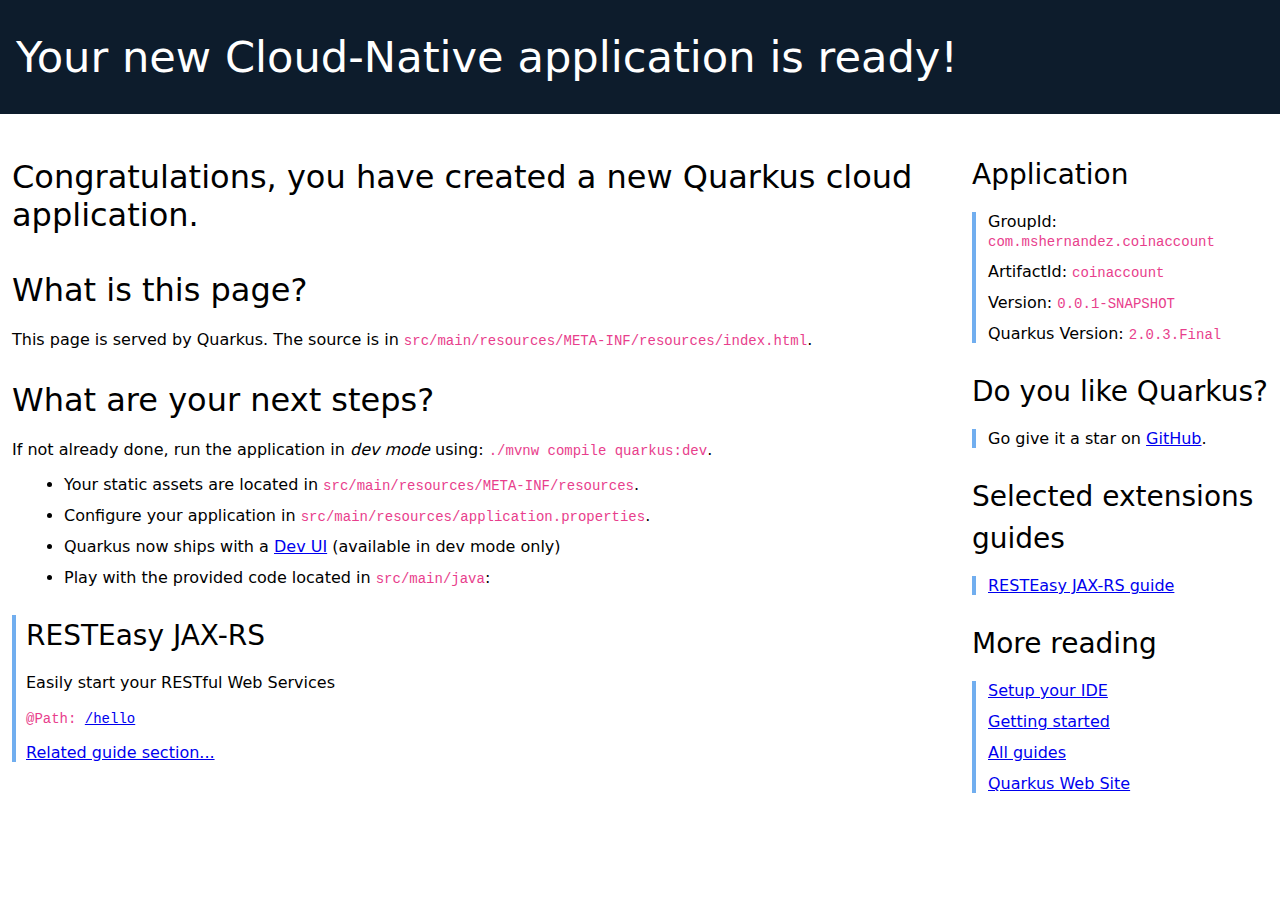
<file: src/main/resources/META-INF/resources/index.html>
<!DOCTYPE html>
<html lang="en">
<head>
    <meta charset="UTF-8">
    <title>coinaccount - 0.0.1-SNAPSHOT</title>
    <style>
        h1, h2, h3, h4, h5, h6 {
            margin-bottom: 0.5rem;
            font-weight: 400;
            line-height: 1.5;
        }

        h1 {
            font-size: 2.5rem;
        }

        h2 {
            font-size: 2rem
        }

        h3 {
            font-size: 1.75rem

        }

        h4 {
            font-size: 1.5rem
        }

        h5 {
            font-size: 1.25rem
        }

        h6 {
            font-size: 1rem
        }

        .lead {
            font-weight: 300;
            font-size: 2rem;
        }

        .banner {
            font-size: 2.7rem;
            margin: 0;
            padding: 2rem 1rem;
            background-color: #0d1c2c;
            color: white;
        }

        body {
            margin: 0;
            font-family: -apple-system, system-ui, "Segoe UI", Roboto, "Helvetica Neue", Arial, sans-serif, "Apple Color Emoji", "Segoe UI Emoji", "Segoe UI Symbol", "Noto Color Emoji";
        }

        code {
            font-family: SFMono-Regular, Menlo, Monaco, Consolas, "Liberation Mono", "Courier New", monospace;
            font-size: 87.5%;
            color: #e83e8c;
            word-break: break-word;
        }

        .left-column {
            padding: .75rem;
            max-width: 75%;
            min-width: 55%;
        }

        .right-column {
            padding: .75rem;
            max-width: 25%;
        }

        .container {
            display: flex;
            width: 100%;
        }

        li {
            margin: 0.75rem;
        }

        .right-section {
            margin-left: 1rem;
            padding-left: 0.5rem;
        }

        .right-section h3 {
            padding-top: 0;
            font-weight: 200;
        }

        .right-section ul {
            border-left: 0.3rem solid #71aeef;
            list-style-type: none;
            padding-left: 0;
        }

        .provided-code {
            border-left: 0.3rem solid #71aeef;
            padding-left: 10px;
        }

        .provided-code h3 {
            font-weight: 200;
        }
    </style>
</head>
<body>

<div class="banner lead">
    Your new Cloud-Native application is ready!
</div>

<div class="container">
    <div class="left-column">
        <p class="lead"> Congratulations, you have created a new Quarkus cloud application.</p>

        <h2>What is this page?</h2>

        <p>This page is served by Quarkus. The source is in
            <code>src/main/resources/META-INF/resources/index.html</code>.</p>

        <h2>What are your next steps?</h2>

        <p>If not already done, run the application in <em>dev mode</em> using: <code>./mvnw compile quarkus:dev</code>.
        </p>
        <ul>
            <li>Your static assets are located in <code>src/main/resources/META-INF/resources</code>.</li>
            <li>Configure your application in <code>src/main/resources/application.properties</code>.</li>
            <li>Quarkus now ships with a <a href="/q/dev/">Dev UI</a> (available in dev mode only)</li>
            <li>Play with the provided code located in <code>src/main/java</code>:</li>
        </ul>
                <div class="provided-code">
            <h3>RESTEasy JAX-RS</h3>
            <p>Easily start your RESTful Web Services</p>
            <p><code>@Path: <a href="/hello" class="path-link" target="_blank">/hello</a></code></p>
            <p><a href="https://quarkus.io/guides/getting-started#the-jax-rs-resources" class="guide-link" target="_blank">Related guide section...</a></p>
        </div>

    </div>
    <div class="right-column">
        <div class="right-section">
            <h3>Application</h3>
            <ul>
                <li>GroupId: <code>com.mshernandez.coinaccount</code></li>
                <li>ArtifactId: <code>coinaccount</code></li>
                <li>Version: <code>0.0.1-SNAPSHOT</code></li>
                <li>Quarkus Version: <code>2.0.3.Final</code></li>
            </ul>
        </div>
        <div class="right-section">
            <h3>Do you like Quarkus?</h3>
            <ul>
                <li>Go give it a star on <a href="https://github.com/quarkusio/quarkus">GitHub</a>.</li>
            </ul>
        </div>
        <div class="right-section">
            <h3>Selected extensions guides</h3>
            <ul>
                <li title="REST endpoint framework implementing JAX-RS and more"><a href="https://quarkus.io/guides/rest-json" target="_blank">RESTEasy JAX-RS guide</a></li>
            </ul>
        </div>
        <div class="right-section">
            <h3>More reading</h3>
            <ul>
                <li><a href="https://quarkus.io/guides/maven-tooling.html" target="_blank">Setup your IDE</a></li>
                <li><a href="https://quarkus.io/guides/getting-started.html" target="_blank">Getting started</a></li>
                <li><a href="https://quarkus.io/guides/" target="_blank">All guides</a></li>
                <li><a href="https://quarkus.io" target="_blank">Quarkus Web Site</a></li>
            </ul>
        </div>
    </div>
</div>
</body>
</html>
</file>
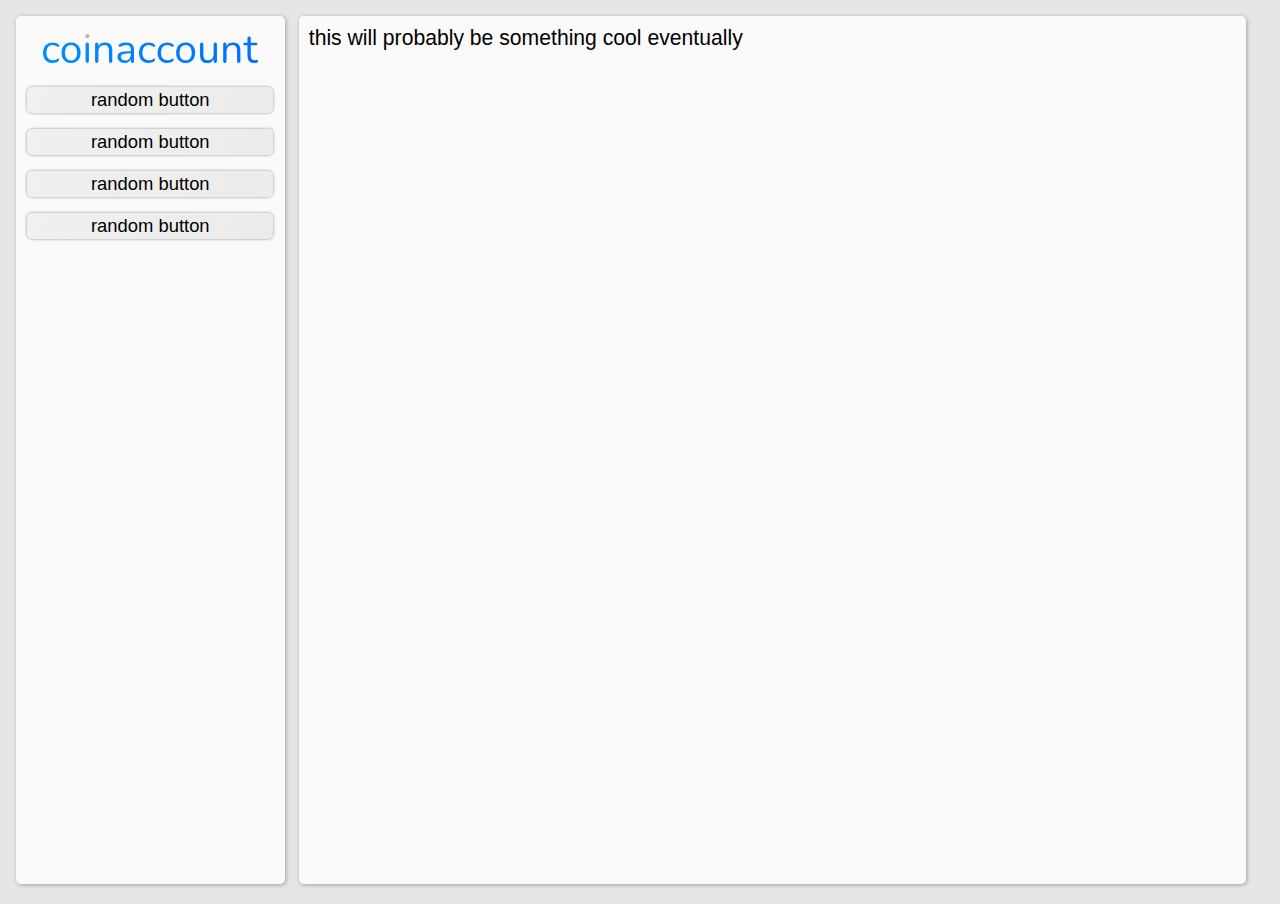
<file: coinaccount-service/src/main/resources/META-INF/resources/index.html>
<!DOCTYPE html>
<html lang="en">
    <head>
        <meta charset="UTF-8">
        <link rel="stylesheet" href="styles.css"/>
        <title>CoinAccount Overview</title>
    </head>
    <body>
        <div id="status-bar" class="box flex-centered-rows">
            <div class="inner-box-padded flex-centered-rows">
                <img id="logo" src="logo.svg"/>
                <div class="sidebar-button">
                    random button
                </div>
                <div class="sidebar-button">
                    random button
                </div>
                <div class="sidebar-button">
                    random button
                </div>
                <div class="sidebar-button">
                    random button
                </div>
            </div>
        </div>
        <div class="box">
            <div class="inner-box-padded">
                this will probably be something cool eventually
            </div>
        </div>
    </body>
</html>
</file>
<file: coinaccount-service/src/main/resources/META-INF/resources/styles.css>
:root
{
    --background-color: rgb(230, 230, 230);
    --red-gradient: linear-gradient;
    --common-border-radius: 5px;
    --common-box-shadow: rgb(160, 160, 160) 1px 1px 4px;
}

html, body
{
    /* Reset Browser Margins */
    margin: 0;
    /* Make Full Space Available */
    width: 100%;
    height: 100%;
    /* No Overflow / Scroll */
    overflow: hidden;
    /* Default Font */
    font: 1.15rem 'Abel Regular', sans-serif;
}

body
{
    
    /* Default Background */
    background: var(--background-color);
    /* Child Positioning */
    display: grid;
    grid-template-columns: 1fr 4fr;
}

body > .box
{
    margin: 16px;
}

#logo
{
    min-width: 15vw;
    min-height: 5vh;
}

.box
{
    width: 95%;
    background-color: rgb(250, 250, 250);
    border-radius: var(--common-border-radius);
    box-shadow: var(--common-box-shadow);
}

.inner-box-padded
{
    width: 100%;
    height: 100%;
    padding: 10px;
}

.flex-centered-rows
{
    display: flex;
    flex-direction: column;
    align-items: center;
    gap: 16px;
}

.sidebar-button
{
    padding: 2px;
    width: 90%;
    background: linear-gradient(120deg, rgb(240, 240, 240), rgb(235, 235, 235));
    color: black;
    text-align: center;
    font: 1rem 'Abel Regular', sans-serif;
    border-radius: var(--common-border-radius);
    box-shadow: rgb(138, 138, 138) 0px 0px 3px;
}

.sidebar-button:hover
{
    width: 90%;
    background: linear-gradient(175deg, rgb(97, 175, 228), rgb(0, 140, 255) 80%, rgb(94, 145, 255));
    color: whitesmoke;
    border-radius: var(--common-border-radius);
    box-shadow: inset whitesmoke 0px 0px 2px;
}
</file>
